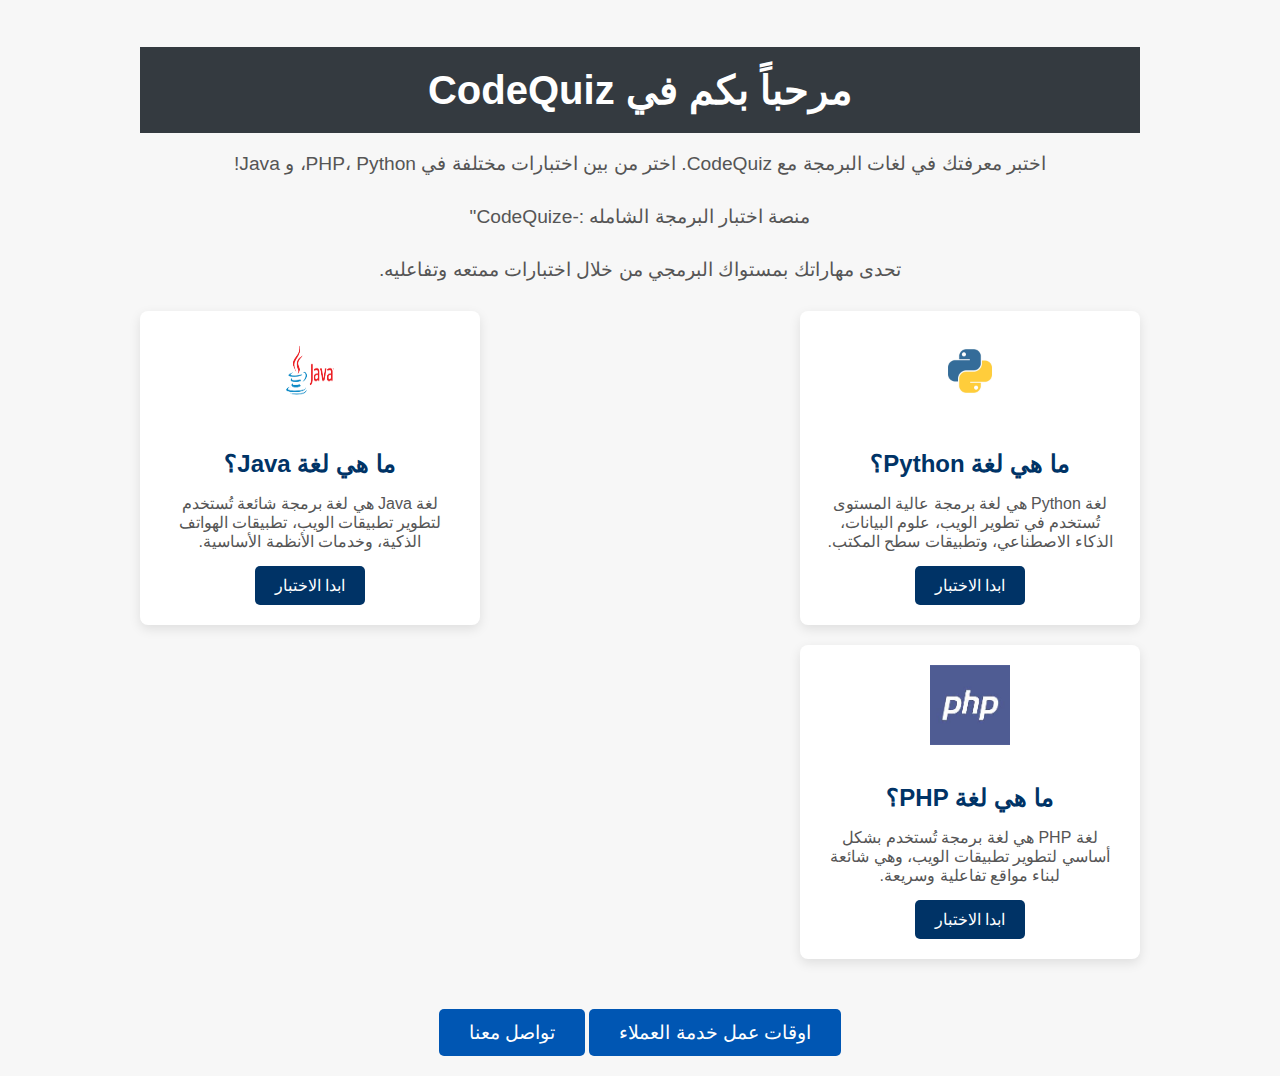
<file: code/index.html>
<!DOCTYPE html>
<html lang="ar">
<head>
    <meta charset="UTF-8">
    <meta name="viewport" content="width=device-width, initial-scale=1.0">
    <title>CodeQuiz - الصفحة الرئيسية</title>
    <link rel="icon" type="image/x-icon" href="CodeQuiz.jpg">
    <link rel="stylesheet" type="text/css" href="./styles.css" />


    <style>
        /* إعدادات التصميم الأساسية */
        body {
            font-family: Arial, sans-serif;
            direction: rtl;
            text-align: center;
            background-color: #f7f7f7;
            color: #333;
            margin: 0;
            padding: 0;
        }
        .container {
            max-width: 1000px;
            margin: 0 auto;
            padding: 20px;
        }
        h1 {
            font-size: 2.5em;
            color: #003366;
            margin-bottom: 10px;
        }
        p {
            font-size: 1.2em;
            color: #555;
            margin-bottom: 30px;
        }
        /* تصميم خانات التعريف باللغات */
        .languages {
            display: flex;
            justify-content: space-between;
            gap: 20px;
            flex-wrap: wrap;
            margin-bottom: 20px;
        }
        .language-box {
            background-color: #fff;
            border-radius: 8px;
            box-shadow: 0 4px 12px rgba(0, 0, 0, 0.1);
            padding: 20px;
            width: 30%;
            min-width: 250px;
            text-align: center;
            transition: transform 0.3s;
        }
        .language-box:hover {
            transform: translateY(-5px);
        }
        .language-box img {
            width: 80px;
            height: 80px;
            margin-bottom: 15px;
        }
        .language-box h2 {
            font-size: 1.5em;
            color: #003366;
            margin-bottom: 10px;
        }
        .language-box p {
            font-size: 1em;
            color: #555;
            margin-bottom: 15px;
        }
        .language-box a {
            display: inline-block;
            padding: 10px 20px;
            background-color: #003366;
            color: #fff;
            border-radius: 5px;
            text-decoration: none;
            transition: background-color 0.3s;
        }
        .language-box a:hover {
            background-color: #002244;
        }
        /* تصميم زر التواصل مع خدمة العملاء */
        .contact-button {
            display: inline-block;
            padding: 12px 30px;
            font-size: 1.2em;
            color: white;
            background-color: #0056b3;
            border: none;
            border-radius: 5px;
            text-decoration: none;
            cursor: pointer;
            transition: background-color 0.3s;
            margin-top: 30px;
        }
        .contact-button:hover {
            background-color: #004494;
        }
        .heading {
    background: #343A40;
    color: rgb(255, 255, 255);
    text-align: center; 
    padding: 20px;
    ;
}
    </style>
</head>
<body>


<div class="container">
    <h1 class="heading" >مرحباً بكم في CodeQuiz</h1>
    
    <p>اختبر معرفتك في لغات البرمجة مع CodeQuiz. اختر من بين اختبارات مختلفة في PHP، Python، و Java!</p>

    <p>منصة اختبار البرمجة الشامله :-CodeQuize"</p>
    <p> تحدى مهاراتك بمستواك البرمجي من خلال اختبارات ممتعه وتفاعليه.</p>
    <!-- خانات التعريف باللغات -->
    <div class="languages">
        <div class="language-box">
            <img src="pyhton(2).webp">
            <h2>ما هي لغة Python؟</h2>
            <p>لغة Python هي لغة برمجة عالية المستوى تُستخدم في تطوير الويب، علوم البيانات، الذكاء الاصطناعي، وتطبيقات سطح المكتب.</p>
            <a href="python-test.html">ابدا الاختبار</a>
        </div>

        <div class="language-box">
            <img src="java.png" >
            <h2>ما هي لغة Java؟</h2>
            <p>لغة Java هي لغة برمجة شائعة تُستخدم لتطوير تطبيقات الويب، تطبيقات الهواتف الذكية، وخدمات الأنظمة الأساسية.</p>
            <a href="java-test.html">ابدا الاختبار</a>
        </div>

        <div class="language-box">
            <img src="php.jpeg" >
            <h2>ما هي لغة PHP؟</h2>
            <p>لغة PHP هي لغة برمجة تُستخدم بشكل أساسي لتطوير تطبيقات الويب، وهي شائعة لبناء مواقع تفاعلية وسريعة.</p>
            <a href="php-test.html">ابدا الاختبار</a>
        </div>
    </div>
    

    <!-- زر التواصل مع خدمة العملاء -->
    <a href="call_center.html" class="contact-button">اوقات عمل خدمة العملاء</a>
    <a href="mailto: contect@CodeQuiz.com" class="contact-button">تواصل معنا </a>

</div>





</body>
</html>
</file>
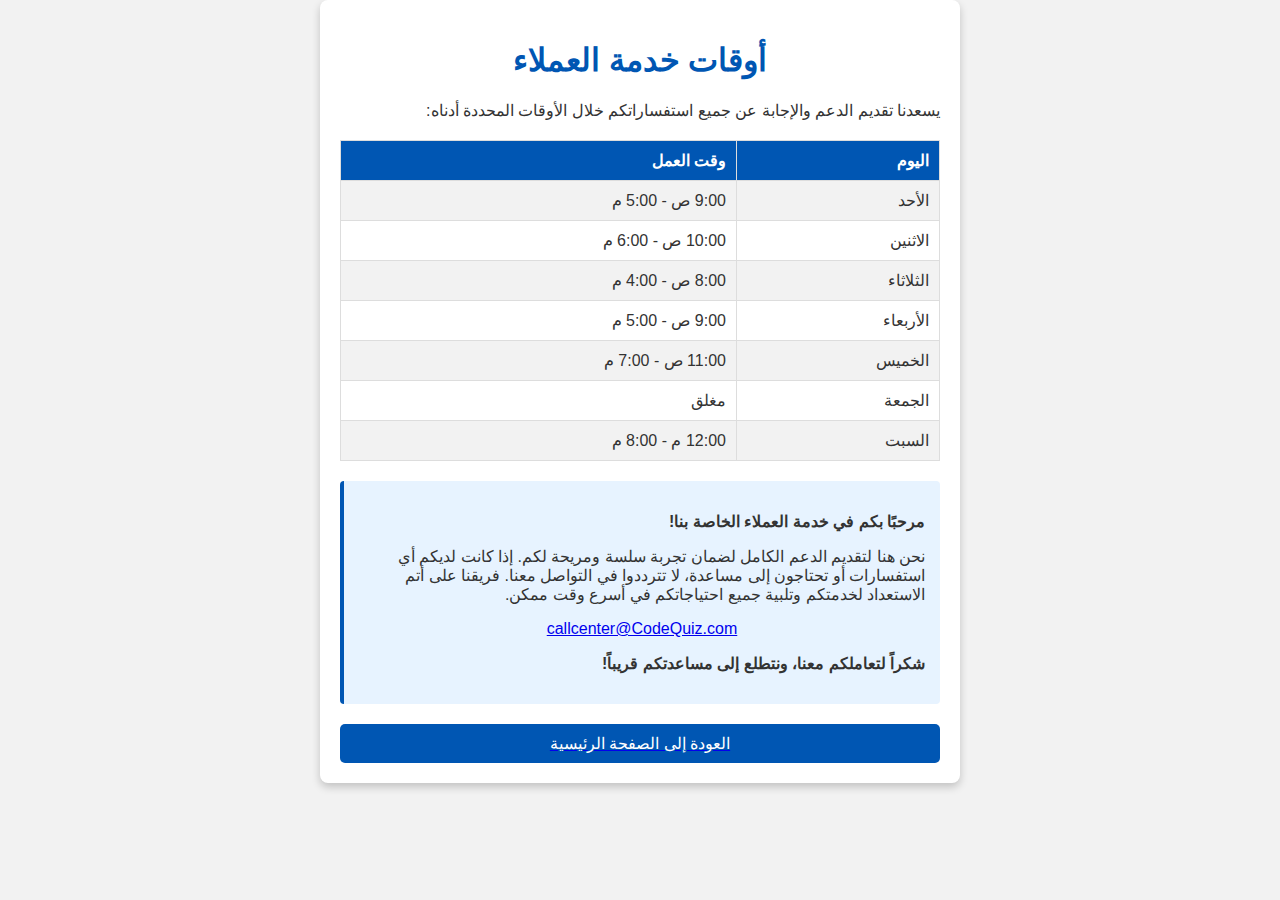
<file: code/call_center.html>
<!DOCTYPE html>
<html lang="ar">
<head>
    <meta charset="UTF-8">
    <meta name="viewport" content="width=device-width, initial-scale=1.0">
    <title>أوقات خدمة العملاء</title>
    <link rel="icon" type="image/x-icon" href="CodeQuiz.jpg">

    <style>
        body {
            font-family: Arial, sans-serif;
            direction: rtl;
            text-align: right;
            background-color:  #f2f2f2  ; /* لون أزرق فاتح للخلفية */
            color: #333;
            margin: 0;
            padding: 0;
        }
        .container {
            width: 90%;
            max-width: 600px;
            margin: 0 auto;
            padding: 20px;
            background-color: #fff;
            border-radius: 8px;
            box-shadow: 0 4px 8px rgba(0, 0, 0, 0.2);
        }
        h1 {
            text-align: center;
            color: #0056b3;
        }
        table {
            width: 100%;
            border-collapse: collapse;
            margin-top: 20px;
        }
        table, th, td {
            border: 1px solid #ddd;
            padding: 10px;
        }
        th {
            background-color: #0056b3;
            color: white;
        }
        tr:nth-child(even) {
            background-color: #f2f2f2;
        }
        .message {
            margin-top: 20px;
            padding: 15px;
            background-color: #e7f3ff;
            border-left: 4px solid #0056b3;
            border-radius: 4px;
        }
        .home-button {
            display: block;
            width: 100%;
            padding: 10px;
            margin-top: 20px;
            text-align: center;
            background-color: #0056b3;
            color: white;
            border: none;
            border-radius: 5px;
            font-size: 16px;
            cursor: pointer;
        }
        .home-button:hover {
            background-color: #004080;
        }
    </style>
</head>
<body>

<div class="container">
    <h1>أوقات خدمة العملاء</h1>
    <p>يسعدنا تقديم الدعم والإجابة عن جميع استفساراتكم خلال الأوقات المحددة أدناه:</p>
    
    <table>
        <tr>
            <th>اليوم</th>
            <th>وقت العمل</th>
        </tr>
        <tr>
            <td>الأحد</td>
            <td>9:00 ص - 5:00 م</td>
        </tr>
        <tr>
            <td>الاثنين</td>
            <td>10:00 ص - 6:00 م</td>
        </tr>
        <tr>
            <td>الثلاثاء</td>
            <td>8:00 ص - 4:00 م</td>
        </tr>
        <tr>
            <td>الأربعاء</td>
            <td>9:00 ص - 5:00 م</td>
        </tr>
        <tr>
            <td>الخميس</td>
            <td>11:00 ص - 7:00 م</td>
        </tr>
        <tr>
            <td>الجمعة</td>
            <td>مغلق</td>
        </tr>
        <tr>
            <td>السبت</td>
            <td>12:00 م - 8:00 م</td>
        </tr>
    </table>

    <div class="message">
        <p><strong>مرحبًا بكم في خدمة العملاء الخاصة بنا!</strong></p>
        <p>نحن هنا لتقديم الدعم الكامل لضمان تجربة سلسة ومريحة لكم. إذا كانت لديكم أي استفسارات أو تحتاجون إلى مساعدة، لا تترددوا في التواصل معنا. فريقنا على أتم الاستعداد لخدمتكم وتلبية جميع احتياجاتكم في أسرع وقت ممكن.</p>
        <font color=" #0056b3"><p align="center"><a href= "mailto: callcenter@CodeQuiz.com"> callcenter@CodeQuiz.com
        </a>
        </p></font>
        <p><strong>شكراً لتعاملكم معنا، ونتطلع إلى مساعدتكم قريباً!</strong></p>
    </div>

    <!-- زر العودة إلى الصفحة الرئيسية -->
    <a href="index.html">
        <button class="home-button">العودة إلى الصفحة الرئيسية</button>
    </a>
</div>

</body>
</html>
</file>
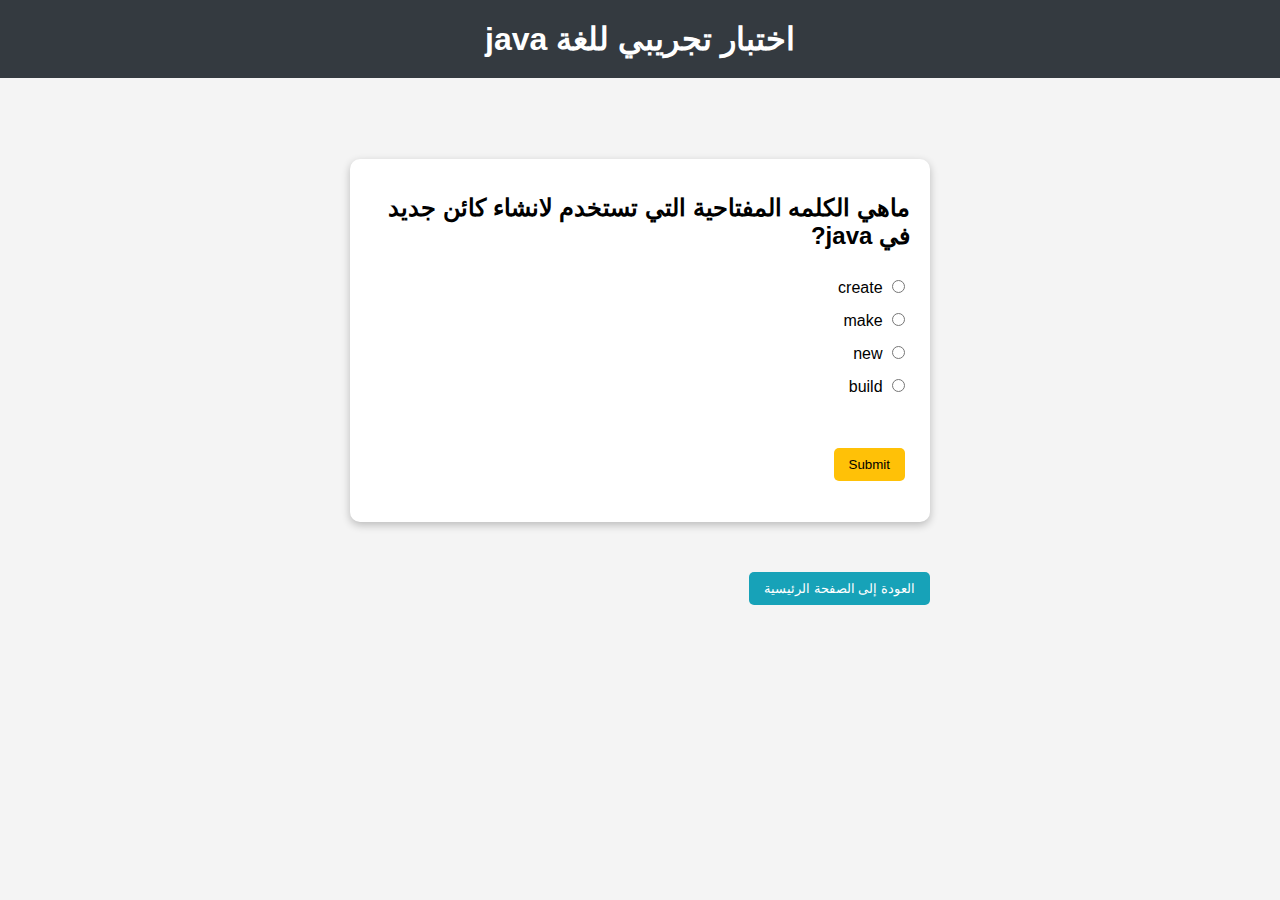
<file: code/java-test.html>
<html>
    <head>
        <meta charset="UTF-8">
        <title>java</title>
        <link rel="stylesheet" type="text/css" href="./styles.css" />
    </head>
    <body dir="rtl">
        <h1 class="quiz-heading">اختبار تجريبي للغة java </h1>
        <div class="app-body">
            <h1 class="answer-key">الاجابات</h1>
            <div class="question-card">
                <h2 id='question'>Question</h2>
                <form>
                    <input type="radio" id="op1" name="op" value="0">
                    <label for="op1">op1</label><br>
                    <input type="radio" id="op2" name="op" value="1">
                    <label for="op2">op2</label><br>
                    <input type="radio" id="op3" name="op" value="2">
                    <label for="op3">op3</label><br>
                    <input type="radio" id="op4" name="op" value="3">
                    <label for="op4">op4</label><br>
                    <div id = "res" class="idle">Empty</div><br>
                    <input type="submit" name="submit" value = 'Submit' class = "submit"/>
                </form>
            </div>
            <button id="homeButton">العودة إلى الصفحة الرئيسية</button>

        </div>
        <script src="./java-js.js"></script>
    </body>
</html>
</file>
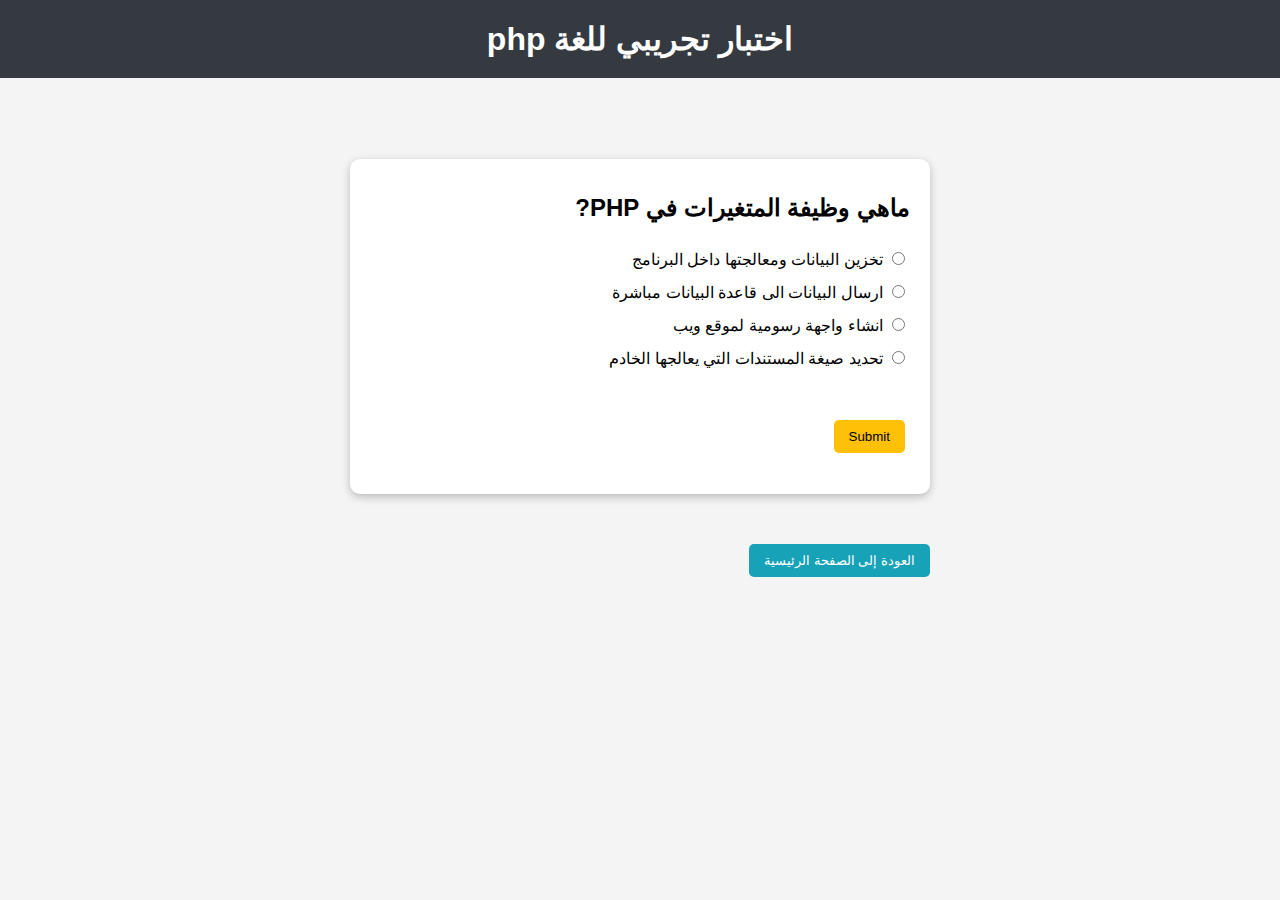
<file: code/php-test.html>
<html>
    <head>
        <meta charset="UTF-8">
        <title>PHP</title>
        <link rel="stylesheet" type="text/css" href="./styles.css" />
    </head>
    <body dir="rtl">
        <h1 class="quiz-heading">اختبار تجريبي للغة php </h1>
        <div class="app-body">
            <h1 class="answer-key">الاجابات</h1>
            <div class="question-card">
                <h2 id='question'>Question</h2>
                <form>
                    <input type="radio" id="op1" name="op" value="0">
                    <label for="op1">op1</label><br>
                    <input type="radio" id="op2" name="op" value="1">
                    <label for="op2">op2</label><br>
                    <input type="radio" id="op3" name="op" value="2">
                    <label for="op3">op3</label><br>
                    <input type="radio" id="op4" name="op" value="3">
                    <label for="op4">op4</label><br>
                    <div id = "res" class="idle">Empty</div><br>
                    <input type="submit" name="submit" value = 'Submit' class = "submit"/>
                </form>
            </div>
            <button id="homeButton">العودة إلى الصفحة الرئيسية</button>
        </div>
        <script src="./php-js.js"></script>
    </body>
</html>
</file>
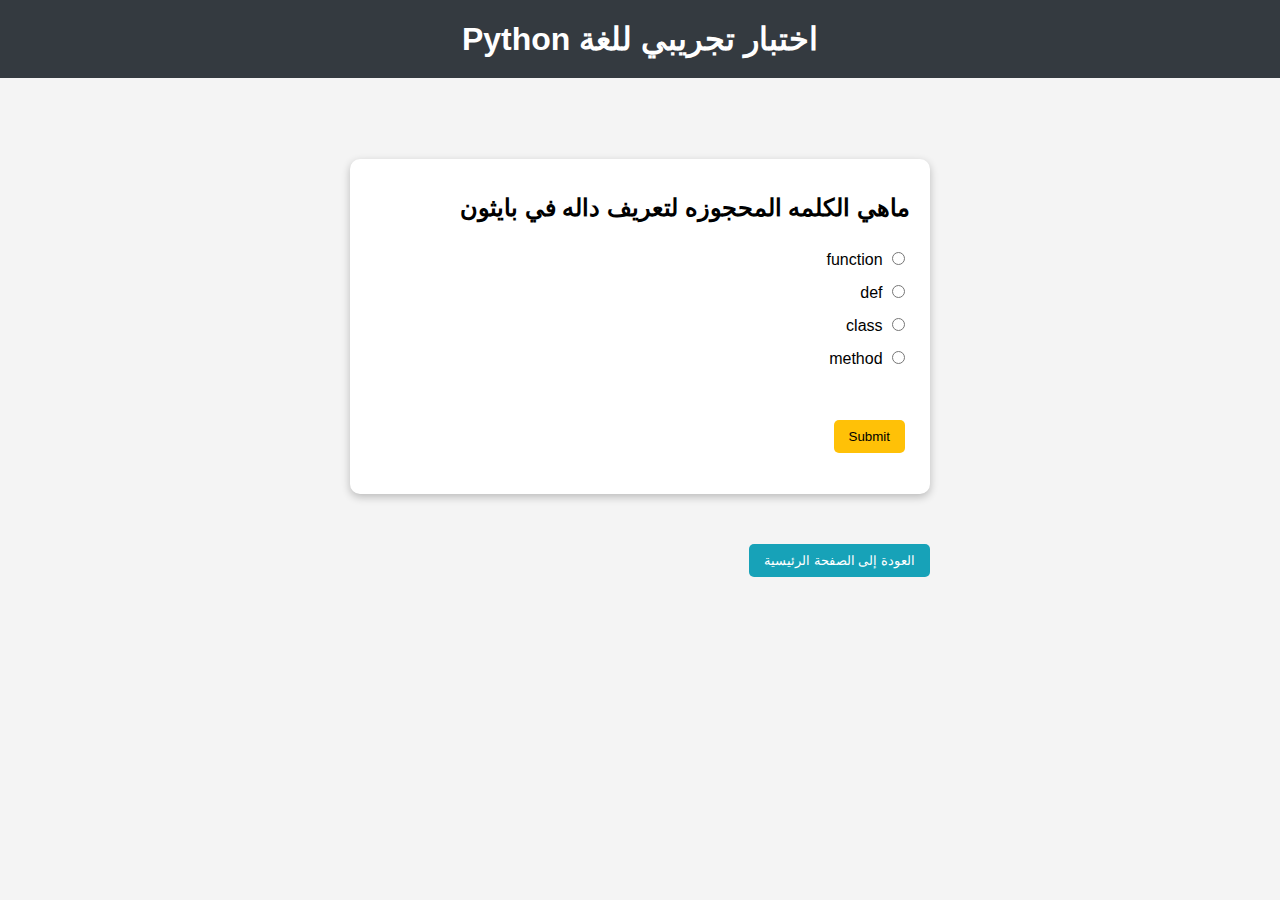
<file: code/python-test.html>
<html>
    <head>
        <meta charset="UTF-8">
        <title>python</title>
        <link rel="stylesheet" type="text/css" href="./styles.css" />
    </head>
    <body dir="rtl">
        <h1 class="quiz-heading">اختبار تجريبي للغة python </h1>
        <div class="app-body">
            <h1 class="answer-key">الاجابات</h1>
            <div class="question-card">
                <h2 id='question'>Question</h2>
                <form>
                    <input type="radio" id="op1" name="op" value="0">
                    <label for="op1">op1</label><br>
                    <input type="radio" id="op2" name="op" value="1">
                    <label for="op2">op2</label><br>
                    <input type="radio" id="op3" name="op" value="2">
                    <label for="op3">op3</label><br>
                    <input type="radio" id="op4" name="op" value="3">
                    <label for="op4">op4</label><br>
                    <div id = "res" class="idle">Empty</div><br>
                    <input type="submit" name="submit" value = 'Submit' class = "submit"/>
                </form>
            </div>
            <button id="homeButton">العودة إلى الصفحة الرئيسية</button>

        </div>
        <script src="./sandbox.js"></script>
    </body>
</html>
</file>
<file: code/styles.css>
body {
    margin: 0px;
    font-family: Arial, Helvetica, sans-serif;
    background: #F4F4F4;
}
.quiz-heading {
    background: #343A40;
    color: white;
    text-align: center; 
    padding: 20px;
}
.question-card {
    background: white;
    max-width: 600px;
    width: 90%;
    padding: 15px 20px;
    margin: 50px auto;
    border-radius: 10px;
    box-shadow: rgba(0, 0, 0, 0.24) 0px 3px 8px;
}
input {
    margin: 10px 5px;
    cursor: pointer;
}
.submit {
    background: #FFC107;
    border: none;
    border-radius: 5px;
    padding: 9px 15px;
}
.next {
    background: #28A745;
    color: white;
    border: none;
    border-radius: 5px;
    padding: 9px 15px;
}
li {
    margin: 20px;
}
.answer-label {
    background: #28A745;
    color: white;
    padding: 5px;
    font-size: 14px;
    text-align: center;
    width: fit-content;
    margin: 5px;
    border-radius: 5px;
}
.correct {
    background: #D4EDDA;
    color: #156340;
    margin: 5px 0px -15px 0px !important;
    border-radius: 5px;
    padding: 20px;
    font-size: 20px;
    font-weight: bold;
    width: fit-content;
}
.incorrect {
    background: #F8D7DA;
    color: #722845;
    margin: 5px 0px -15px 0px !important;
    border-radius: 5px;
    padding: 20px;
    font-size: 20px;
    font-weight: bold;
    width: fit-content;
}
.idle {
    margin: 0px !important;
    padding: 0px;
    visibility: hidden;
}
.app-body {
    max-width: 600px;
    width: 90%;
    padding: 10px 10px;
    margin: 0px auto;
}
.answer-key {
    margin: 0px 10px;
    display: none;
}
button {
    background: #17A2B8;
    color: white;
    border: none;
    border-radius: 5px;
    padding: 9px 15px;
    margin: 0px 10px;
    /* display:false ;  */
}
.buttons-container {
    margin-top: 20px;
    display: flex;
    gap: 10px;
}
#restart, #home {
    padding: 10px 20px;
    font-size: 16px;
    cursor: pointer;
}
homeButton{
    padding: 10px 20px;
    font-size: 16px;
    cursor: pointer;
}
</file>
